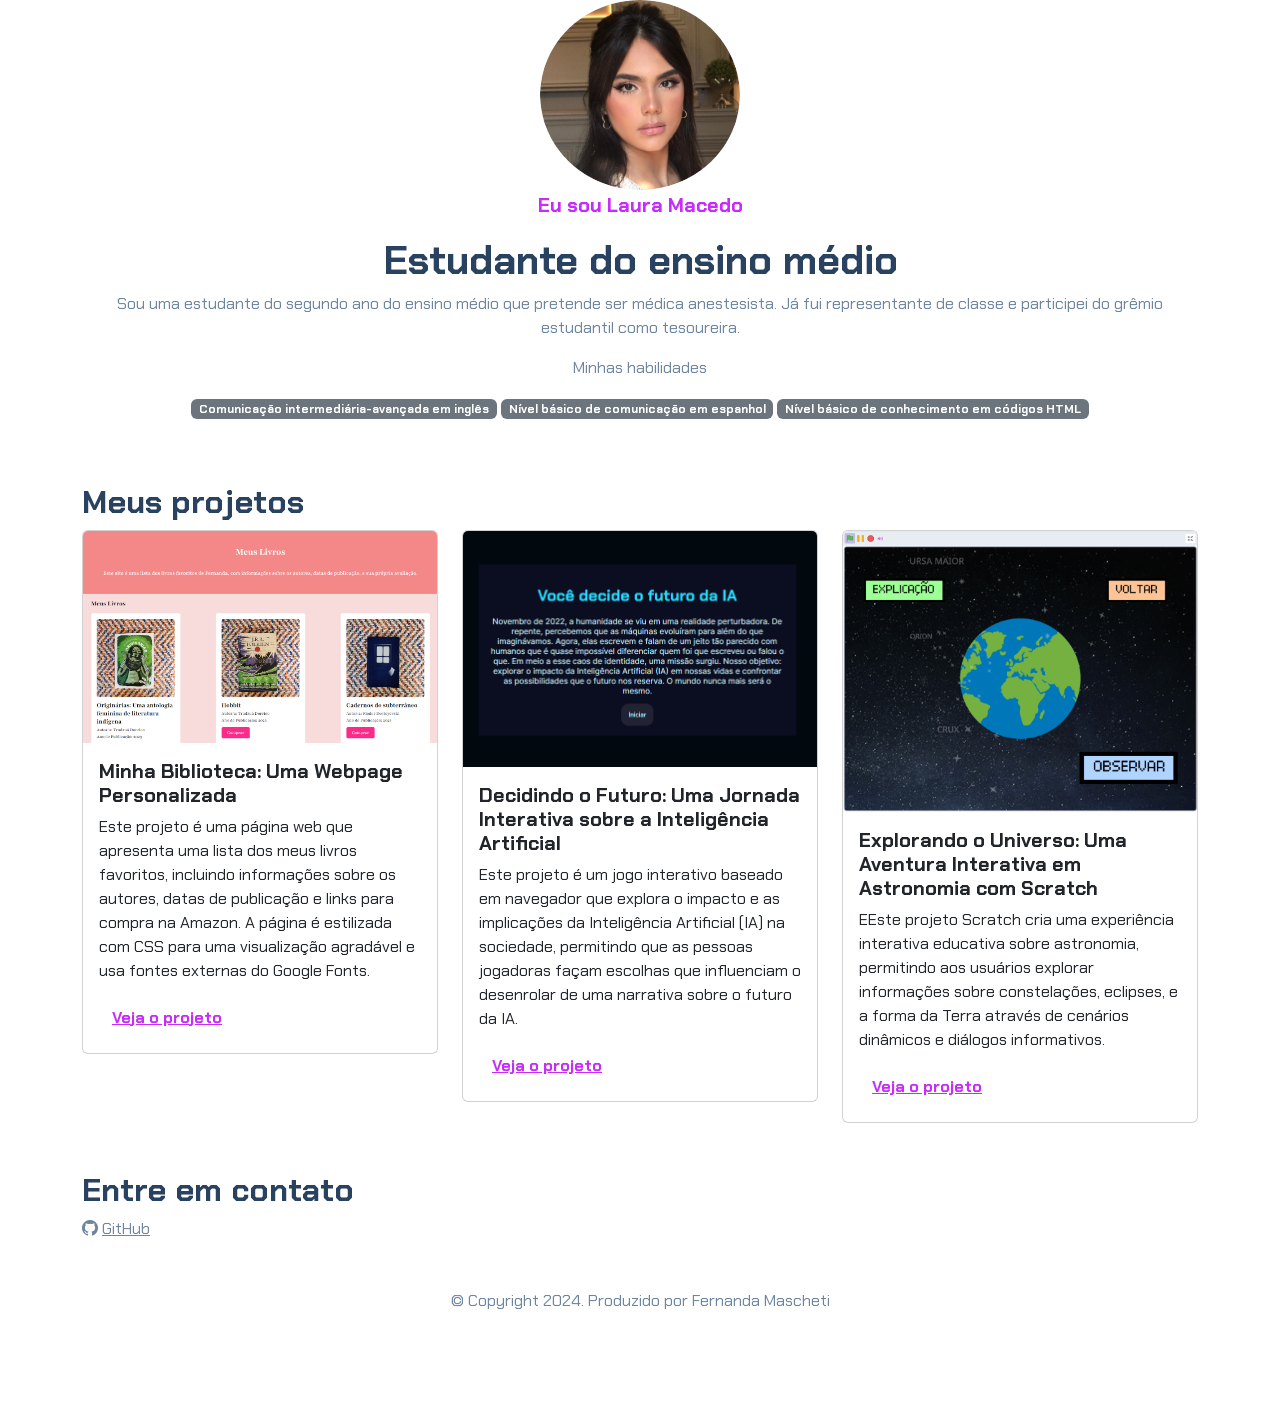
<file: index.html>
<!DOCTYPE html>
<html lang="pt-br">

<head>
    <meta charset="UTF-8">
    <meta name="viewport" content="width=device-width, initial-scale=1.0">
    <link href="https://cdn.jsdelivr.net/npm/bootstrap@5.3.2/dist/css/bootstrap.min.css" rel="stylesheet">
    <link rel="stylesheet" href="https://cdn.jsdelivr.net/npm/bootstrap-icons@1.11.3/font/bootstrap-icons.min.css">
    <link rel="stylesheet" href="style.css">
    <title>Meu portfólio</title>
</head>

<body>
    <header class="container text-center">
        <img src="img/laura.png" alt="avatar da Laura" class="rounded-circle" width="200" height="190"
            srcset="">
        <p class="lead">Eu sou Laura Macedo</p>
        <h1>Estudante do ensino médio</h1>
        <p>Sou uma estudante do segundo ano do ensino médio que pretende ser médica anestesista. Já fui representante de classe e participei do grêmio estudantil como tesoureira. </p>
        <p>Minhas habilidades</p>
        <div>
            <p class="badge bg-secondary">Comunicação intermediária-avançada em inglês</p>
            <p class="badge bg-secondary">Nível básico de comunicação em espanhol</p>
            <p class="badge bg-secondary">Nível básico de conhecimento em códigos HTML</p>
        </div>
    </header>
    <main class="container mt-5">
        <h2>Meus projetos</h2>
        <div class="row">
            <!-- Projeto 1 -->
            <div class="col-md-4">
                <div class="card">
                    <img src="img/projeto-1.png" class="card-img-top" alt="Imagem do projeto de biblioteca virtual">
                    <div class="card-body">
                        <h5 class="card-title">Minha Biblioteca: Uma Webpage Personalizada</h5>
                        <p class="card-text">Este projeto é uma página web que apresenta uma lista dos meus livros
                            favoritos, incluindo informações sobre os autores, datas de publicação e links para compra
                            na Amazon. A página é estilizada com CSS para uma visualização agradável e usa fontes
                            externas do Google Fonts.
                        </p>
                        <button type="button" class="btn btn-link" data-bs-toggle="modal" data-bs-target="#modal1">Veja
                            o projeto</button>
                    </div>
                </div>
            </div>
            <!-- Projeto 2 -->
            <div class="col-md-4">
                <div class="card">
                    <img src="img/projeto-2.png" class="card-img-top" alt="Imagem do projeto de biblioteca virtual">
                    <div class="card-body">
                        <h5 class="card-title">Decidindo o Futuro: Uma Jornada Interativa sobre a Inteligência
                            Artificial</h5>
                        <p class="card-text">Este projeto é um jogo interativo baseado em navegador que explora o
                            impacto e as implicações da Inteligência Artificial (IA) na sociedade, permitindo que as
                            pessoas jogadoras façam escolhas que influenciam o desenrolar de uma narrativa sobre o
                            futuro da IA.</p>
                        <button type="button" class="btn btn-link" data-bs-toggle="modal" data-bs-target="#modal2">Veja
                            o projeto</button>
                    </div>
                </div>
            </div>

            <!-- Projeto 3 -->
            <div class="col-md-4">
                <div class="card">
                    <img src="img/projeto-3.png" class="card-img-top" alt="Imagem do projeto de biblioteca virtual">
                    <div class="card-body">
                        <h5 class="card-title">Explorando o Universo: Uma Aventura Interativa em Astronomia com Scratch
                        </h5>
                        <p class="card-text">EEste projeto Scratch cria uma experiência interativa educativa sobre
                            astronomia, permitindo aos usuários explorar informações sobre constelações, eclipses, e a
                            forma da Terra através de cenários dinâmicos e diálogos informativos.
                        </p>
                        <button type="button" class="btn btn-link" data-bs-toggle="modal" data-bs-target="#modal3">Veja
                            o projeto</button>
                    </div>
                </div>
            </div>
        </div>
    </main>

    <!-- Modal 1 -->
    <div class="modal" id="modal1" tabindex="-1">
        <div class="modal-dialog">
            <div class="modal-content">
                <div class="modal-header">
                    <h5 class="modal-title">Minha Biblioteca: Uma Webpage Personalizada</h5>
                    <button type="button" class="btn-close" data-bs-dismiss="modal" aria-label="Close"></button>
                </div>
                <div class="modal-body">
                    <p>O projeto é uma página web criada com HTML e CSS, destinada a exibir uma coleção pessoal de
                        livros favoritos. O objetivo é criar um ambiente virtual onde seja possível compartilhar
                        seus livros preferidos, fornecendo uma descrição breve de cada um, incluindo o autor, o ano
                        de publicação e uma opção de compra.</p>
                    <p>A estrutura do site é baseada em HTML, que define a semântica e o layout do conteúdo,
                        enquanto o CSS é usado para estilizar a página visualmente, incluindo cores, tipografia e a
                        disposição dos elementos.</p>
                    <p>O HTML organiza o conteúdo em um cabeçalho com o título do site, seguido por uma divisão
                        principal (.container) que apresenta o propósito do site e a coleção de livros em uma seção
                        flexível (.livros). Cada livro é destacado em seu próprio contêiner (.livro), mostrando uma
                        imagem da capa, detalhes do livro e um link de compra. O design responsivo é garantido pelo
                        uso de uma meta tag viewport e um layout flexível que se adapta a diferentes tamanhos de
                        tela.</p>
                    <p>O CSS personaliza o visual do site, usando variáveis para cores, estilizando o texto com uma
                        fonte importada do Google Fonts e aplicando um esquema de cores suaves e botões interativos.
                        O uso de HTML e CSS é importante pois assim é possível criar um site acessível e
                        esteticamente agradável sem a necessidade de scripts complexos, com foco na usabilidade e na
                        experiência da pessoa usuária. A escolha da tipografia e do esquema de cores contribui para
                        a atmosfera acolhedora do site, incentivando a exploração da coleção de livros.</p>
                    <img src="img/projeto-1.png" class="img-fluid w-100"
                        alt="Imagem representativa do projeto de uma biblioteca online">
                </div>
                <div class="modal-footer">
                    <a href="https://femascheti.github.io/minhas-leituras/">Ver projeto ao vivo</a>
                    <a href="https://github.com/femascheti/minhas-leituras">Ver código do projeto</a>
                </div>
            </div>
        </div>
    </div>
    <!-- Modal 2 -->
    <div class="modal" id="modal2" tabindex="-1">
        <div class="modal-dialog">
            <div class="modal-content">
                <div class="modal-header">
                    <h5 class="modal-title">Minha Biblioteca: Uma Webpage Personalizada</h5>
                    <button type="button" class="btn-close" data-bs-dismiss="modal" aria-label="Close"></button>
                </div>
                <div class="modal-body">
                    <p>O projeto consiste em uma aplicação web interativa, desenvolvida com HTML, CSS, e JavaScript, que
                        simula uma experiência narrativa centrada no tema da Inteligência Artificial. O objetivo é
                        engajar os jogadores em um cenário fictício que aborda o avanço da IA e suas possíveis
                        consequências para a humanidade, destacando a importância da reflexão ética sobre a tecnologia.
                    </p>
                    <p>O HTML estrutura o conteúdo da página, dividindo-o em seções como a tela inicial, caixa de
                        perguntas, alternativas de resposta, e o resultado final baseado nas escolhas do jogador. O CSS
                        é utilizado para estilizar a página, empregando um esquema de cores futurista e layout
                        responsivo para melhorar a experiência do usuário. JavaScript é usado para adicionar
                        interatividade ao jogo, manipulando o DOM para atualizar o conteúdo da página conforme as
                        escolhas do jogador, e determinando o fluxo da narrativa através de uma série de perguntas e
                        respostas.</p>
                    <p>O HTML organiza o conteúdo em um cabeçalho com o título do site, seguido por uma divisão
                        principal (.container) que apresenta o propósito do site e a coleção de livros em uma seção
                        flexível (.livros). Cada livro é destacado em seu próprio contêiner (.livro), mostrando uma
                        imagem da capa, detalhes do livro e um link de compra. O design responsivo é garantido pelo
                        uso de uma meta tag viewport e um layout flexível que se adapta a diferentes tamanhos de
                        tela.</p>
                    <p>Os scripts JavaScript incluem módulos para gerar nomes aleatórios, definir as perguntas e as
                        lógicas de jogo, como iniciar o jogo, apresentar perguntas e alternativas, processar as escolhas
                        dos jogadores, e exibir o resultado final. Este design modular facilita a manutenção e a
                        expansão futura do jogo. A importância das ferramentas utilizadas (HTML, CSS, JavaScript) reside
                        na criação de uma experiência interativa que não apenas entretém, mas também educa os jogadores
                        sobre a complexidade ética e social da IA, incentivando a reflexão crítica sobre o papel da
                        tecnologia em nossas vidas.
                    </p>
                    <img src="img/projeto-2.png" class="img-fluid w-100"
                        alt="Imagem representativa do projeto de uma biblioteca online">
                </div>
                <div class="modal-footer">
                    <a href="https://femascheti.github.io/tecnicas-computacionais-refletindo-sobre-ia/">Ver projeto ao
                        vivo</a>
                    <a href="https://github.com/femascheti/tecnicas-computacionais-refletindo-sobre-ia">Ver código do
                        projeto</a>
                </div>
            </div>
        </div>
    </div>

    <!-- Modal 3 -->
    <div class="modal" id="modal3" tabindex="-1">
        <div class="modal-dialog">
            <div class="modal-content">
                <div class="modal-header">
                    <h5 class="modal-title">Minha cafeteria digital</h5>
                    <button type="button" class="btn-close" data-bs-dismiss="modal" aria-label="Close"></button>
                </div>
                <div class="modal-body">
                    <p>O projeto é uma cafeteria caracterizada pela aplicação tecnológica focada em modernizar o conceito de cafeteria. </p>
                    <img src="img/2.png" alt="Projeto 3" class="img-fluid w-100">
                </div>
                <div class="modal-footer">
                    <a href="https://alurabooks2-wine.vercel.app/">Ver projeto ao vivo</a>
                </div>
            </div>
        </div>
    </div>
    <footer class="container py-5">
        <h2>Entre em contato</h2>
        <div>
            <i class="bi bi-github"></i>
            <a href="https://github.com/femascheti">GitHub</a>
        </div>
        <p class="my-5 text-center">© Copyright 2024. Produzido por Fernanda Mascheti</p>
    </footer>

    <script src="https://cdn.jsdelivr.net/npm/bootstrap@5.3.2/dist/js/bootstrap.bundle.min.js"></script>
</body>

</html>
</file>
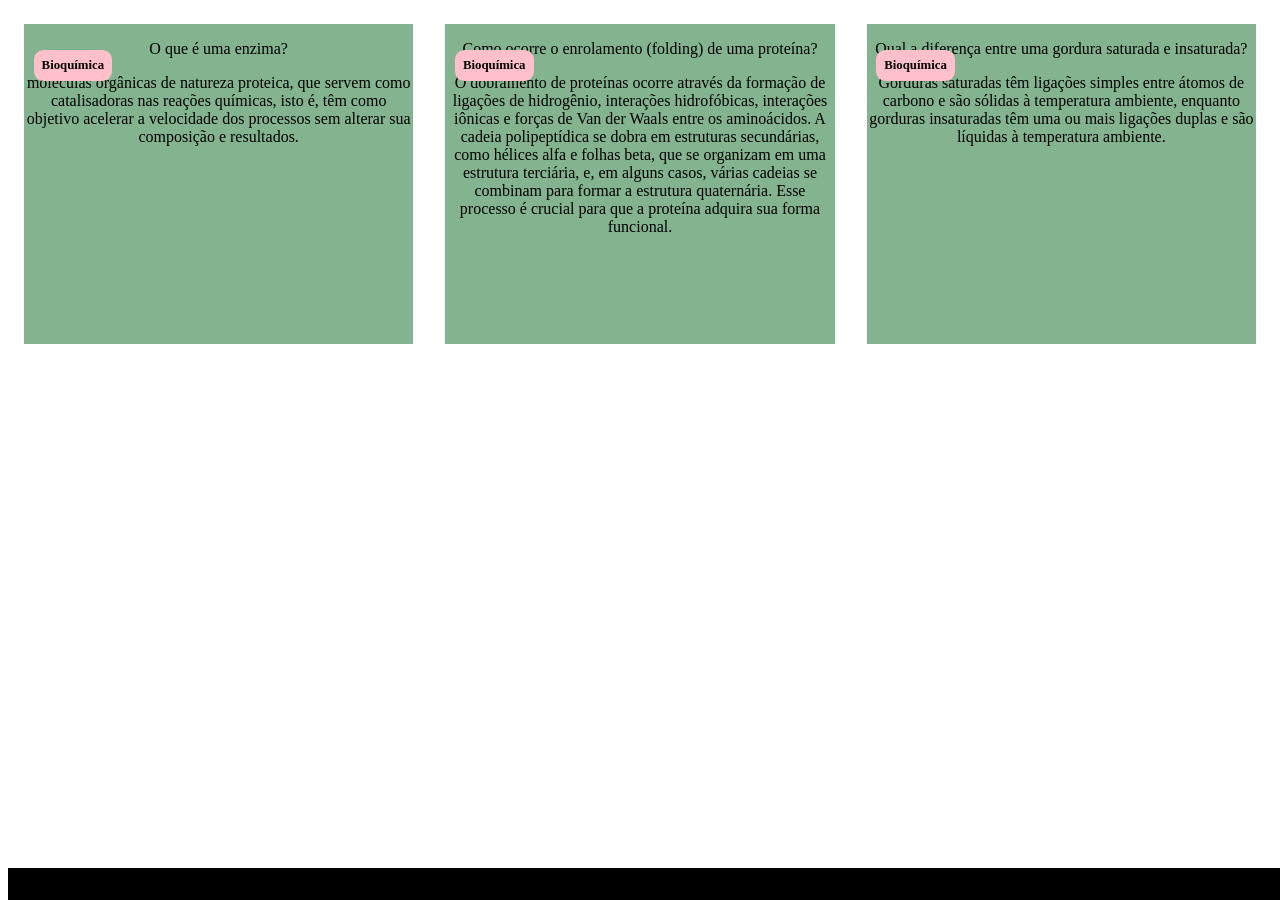
<file: Flashcard/index.html>
<!DOCTYPE html>
<html lang="pt-br">
<head>
    <meta charset="UTF-8">
    <meta http-equiv="X-UA-Compatible" content="IE=edge">
    <meta name="viewport" content="width=device-width, initial-scale=1.0">
    <link rel="stylesheet" href="assets/style.css">
    <title>Flashcard</title>
</head>
<body>
    <main>
        <section id="container">
            <article class="cartao">
                <div class="cartao__conteudo">
                <h3>Bioquímica</h3>
                <div class="cartao__conteudo__pergunta">
                    <p></p>O que é uma enzima?</p>
                </div>
                <div class="cartao__conteudo__resposta">
                    <p> moléculas orgânicas de natureza proteica, 
                        que servem como catalisadoras nas reações 
                        químicas, isto é, têm como objetivo acelerar 
                        a velocidade dos processos sem alterar sua 
                        composição e resultados.</p>
                    </p>
                </div>
            </div>
            </article>
            <article class="cartao">
                <div class="cartao__conteudo">
                <h3>Bioquímica</h3>
                <div class="cartao__conteudo__pergunta">
                    <p></p>Como ocorre o enrolamento (folding) 
                    de uma proteína?</p>
                </div>
                <div class="cartao__conteudo__resposta">
                    <p>O dobramento de proteínas ocorre através 
                        da formação de ligações de hidrogênio, 
                        interações hidrofóbicas, interações 
                        iônicas e forças de Van der Waals entre os 
                        aminoácidos. A cadeia polipeptídica se dobra 
                        em estruturas secundárias, como hélices alfa 
                        e folhas beta, que se organizam em uma estrutura 
                        terciária, e, em alguns casos, várias cadeias se 
                        combinam para formar a estrutura quaternária. 
                        Esse processo é crucial para que a proteína adquira 
                        sua forma funcional.
                    </p>
                </div>
            </div>
            </article>
            <article class="cartao">
                <div class="cartao__conteudo">
                <h3>Bioquímica</h3>
                <div class="cartao__conteudo__pergunta">
                    <p></p>Qual a diferença entre uma gordura saturada 
                    e insaturada?</p>
                </div>
                <div class="cartao__conteudo__resposta">
                    <p>Gorduras saturadas têm ligações simples entre átomos de 
                        carbono e são sólidas à temperatura ambiente, enquanto 
                        gorduras insaturadas têm uma ou mais ligações duplas e 
                        são líquidas à temperatura ambiente.</p>
                    </p>
                </div>
            </div>
            </article>
        </section>
        <footer>
            <p Projeto desenvolvido pela Alura, sem fins lucrativos></p>
        </footer>
    </main>
</body>
</html>
</file>
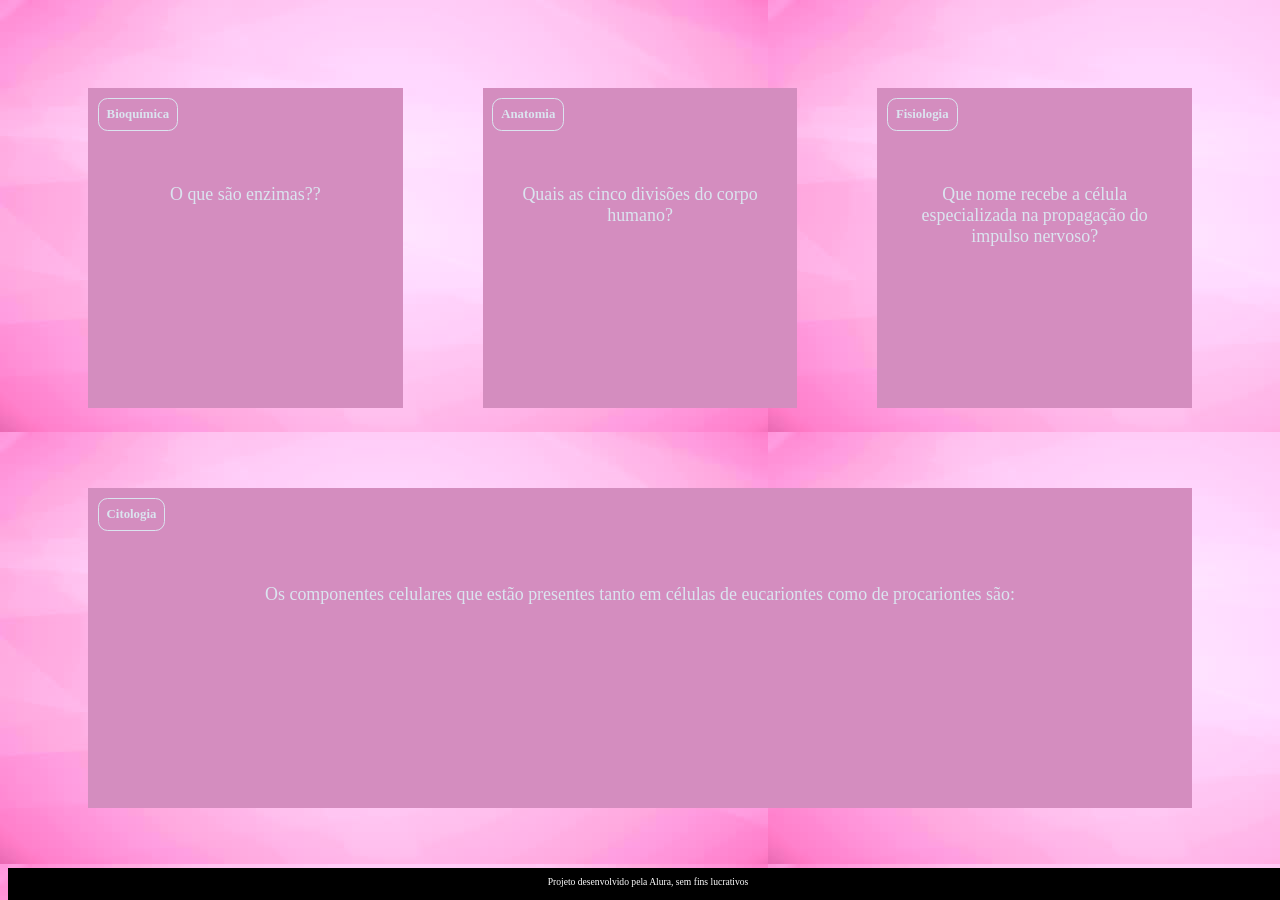
<file: flashcards/index.html>
<!DOCTYPE html>
<html lang="pt-br">
<head>
    <meta charset="UTF-8">
    <meta name="viewport" content="width=device-width, initial-scale=1.0">
    <link rel="stylesheet" href="assets/style.css">
    <title>Flashcard</title>
</head>
<body>
    <main>
        <section id="container">
            <!-- <article class="cartao">
                <div class="cartao__conteudo">
                    <h3>Programação</h3>
                    <div class="cartao__conteudo__pergunta">
                        <p>O que é JavaScript?</p>
                    </div>
                    <div class="cartao__conteudo__resposta">
                        <p>O JavaScript é uma linguagem de programação</p>
                    </div>
                </div>
            </article> -->
        </section>
    </main>
    <footer>
        <p>Projeto desenvolvido pela Alura, sem fins lucrativos</p>
    </footer>
    <script src="app.js"></script>
    <script src="perguntas.js"></script>
</body>
</html>
</file>
<file: style.css>
@import url('https://fonts.googleapis.com/css2?family=Chakra+Petch:ital,wght@0,300;0,400;0,500;0,600;0,700;1,300;1,400;1,500;1,600;1,700&display=swap');

:root {
    --cor-principal: #6E859F;
    --cor-secundaria: #284260;
    --cor-destaque: #C92BFC;
}

body {
    font-family: 'Chakra Petch', sans-serif;
    color: var(--cor-principal);
}

h1, h2, h5 {
    color: var(--cor-secundaria);
    font-weight: 700;
}

.lead, .btn-link {
    color: var(--cor-destaque);
    font-weight: 700;
}

a, .btn-link:hover {
    color: var(--cor-principal)
}

a:hover{
    color: var(--cor-destaque);
}
</file>
<file: Flashcard/assets/style.css>
body {
    background-color: white;
    font-family: Bai Jamjuree;
}

#container {
    display: flex;

}

.cartao {
    margin: 1rem 1rem;
    background-color: rgb(131, 180, 143);
    height: 20rem;
    flex-grow: 1;
    flex-basis: calc(33% - 6rem);
}

.cartao__conteudo {
    text-align: center;
    /*background-color: aquamarine;*/
    height: 100%;
}

.cartao__conteudo h3 {
    background-color: pink;
    text-align: left;
    padding: 0.5rem;
    position: absolute;
    margin: 0.6rem;
    border-radius: 0.6rem;
    font-size: 1vw;
}









footer {
    background-color: black;
    color: white;
    position: fixed;
    bottom: 0;
    width: 100%;
    height: 2rem;
}

footer p {
    text-align: center;
    font-size: 0.6rem;
    margin-top: 0.5rem;
}
</file>
<file: flashcards/assets/style.css>
:root {
    --text-color: #DBE4EF;
    --card-front-color: #d48dbf;
    --card-back-color: #f400a3;
}

body {
    background: url('img/pinkk.jpg'); height: 1000;
    font-family: Bai Jamjuree;
}

#container {
    display: flex; 
    flex-wrap: wrap;
    justify-content: space-between;
    padding: 4rem;
    gap: 3rem;
}

.cartao {
    margin: 1rem 1rem;
    height: 20rem;
    flex-grow: 1;
    flex-basis: calc(33% - 6rem);
}

.cartao__conteudo {
    background-color: var(--card-front-color);
    text-align: center;
    /* background-color: aquamarine; */
    height: 100%;
    transform-style: preserve-3d;
    transition: transform 300ms ease-in-out;
}

.cartao__conteudo h3 {
    color: var(--text-color);
    border: 1px solid var(--text-color);
    text-align: left;
    padding: 0.5rem;
    position: absolute;
    margin: 0.6rem;
    border-radius: 0.6rem;
    font-size: 1vw;
    backface-visibility: hidden;
}

.cartao__conteudo p {
    margin-top: 1rem;
    padding: 2rem;
    margin-top: 4rem;
    font-size: 1.4vw;
}

.cartao__conteudo__pergunta p {
    color: var(--text-color);
    font-weight: 500;
}

.cartao__conteudo__resposta p {
    color: var(--card-back-color);
    font-weight: 700;
}

.cartao.active .cartao__conteudo {
    transform: rotateY(180deg);
}

.cartao__conteudo__pergunta,
.cartao__conteudo__resposta {
    backface-visibility: hidden;
    position: absolute;
    height: 100%;
    width: 100%;
    box-sizing: border-box;
}

.cartao__conteudo__resposta {
    transform: rotateY(180deg);
    background-color: rgba(0, 244, 191, 0.2);
    border: 4px solid var(--card-back-color);
}

footer {
    background-color: black;
    color: white;
    position: fixed;
    bottom: 0;
    width: 100%;
    height: 2rem;
}

footer p {
    text-align: center;
    font-size: 0.6rem;
    margin-top: 0.5rem;
}

@media (max-width: 560px) {
    
    body {
        background: url('img/bg-mobile.webp'), no-repeat cover;
    }

    .cartao {
        flex: 1 0 calc(100% - 1rem)
    }

    .cartao__conteudo h3 {
        font-size: 3vw;
    }

    .cartao__conteudo p {
        font-size: 3.8vw;
    }
}
</file>
